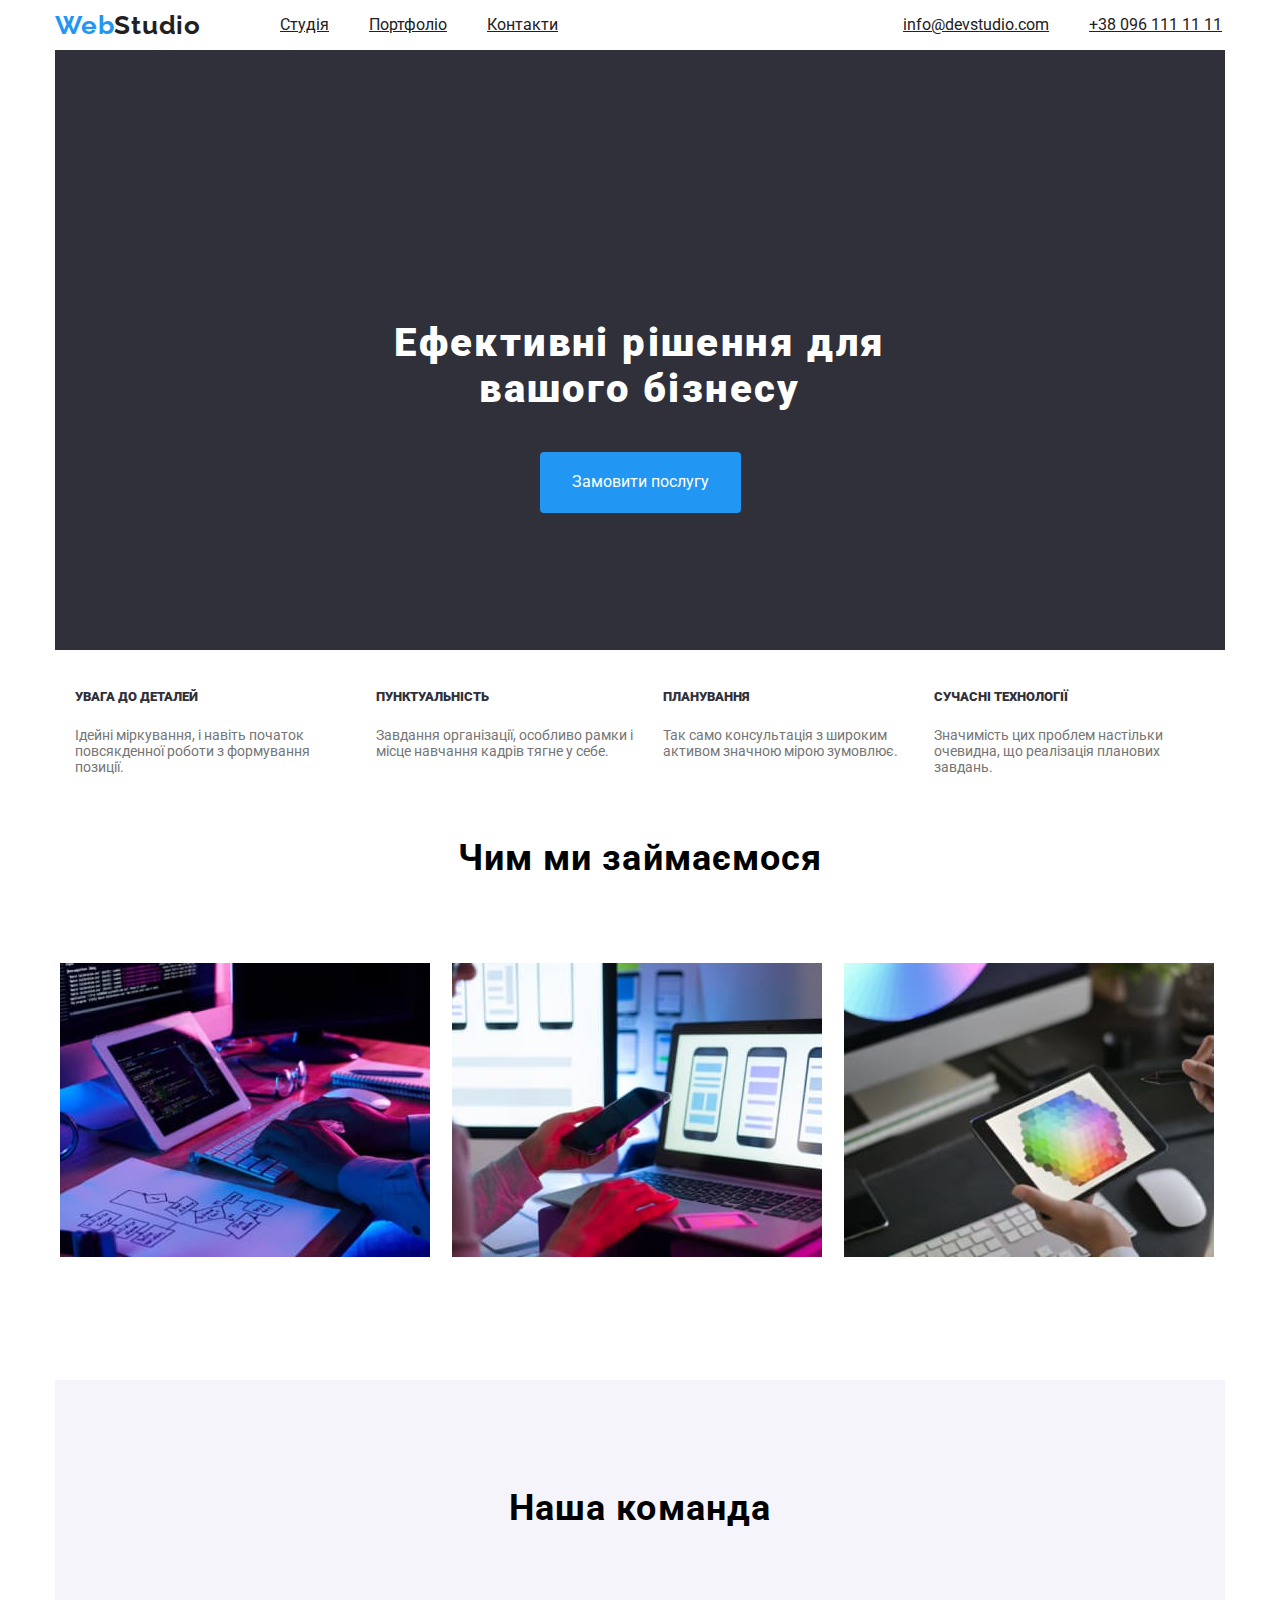
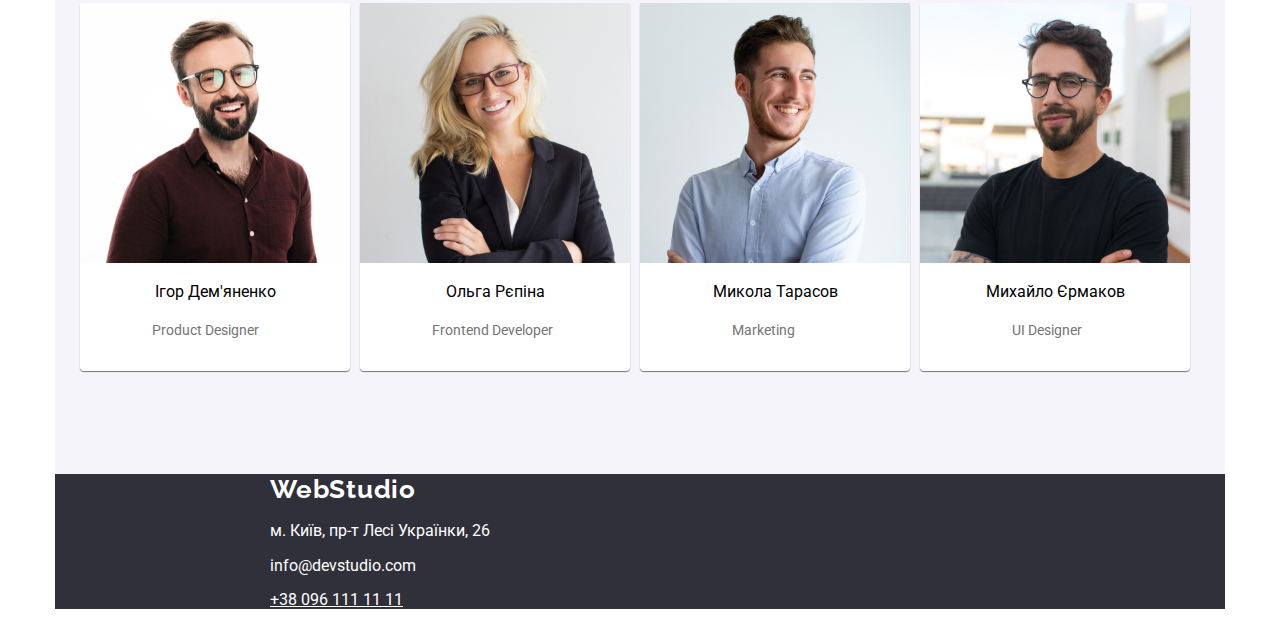
<file: index.html>
<!DOCTYPE html>
<html lang="en">
<head>
    <link href="https://cdn.jsdelivr.net/npm/modern-normalize@2.0.0/modern-normalize.min.css" rel="stylesheet">
    <title>Web studio</title>
    <meta charset="UTF-8">
    <link rel="stylesheet" href="style.css">
    <link href="https://fonts.googleapis.com/css2?family=Alex+Brush&family=Madimi+One&family=Noto+Sans+Bamum&family=Roboto:ital,wght@0,100;0,300;0,400;0,500;0,700;0,900;1,100;1,300;1,400;1,500;1,700;1,900&display=swap" rel="stylesheet">
    <link href="https://fonts.googleapis.com/css2?family=Alex+Brush&family=Madimi+One&family=Noto+Sans+Bamum&family=Raleway:ital@0;1&family=Roboto:ital,wght@0,100;0,300;0,400;0,500;0,700;0,900;1,100;1,300;1,400;1,500;1,700;1,900&display=swap" rel="stylesheet">
</head>
    <div class="container">
        <header>
            <section class="section-header">
                <div class="header-div">
                <a class="main-H1"><span class="span-class">Web</span>Studio</a>
                    <nav class="class-nav">
                        <ul class="class-ul">
                            <li><a href="Студія">Студія</a></li>
                            <li><a href="Портфоліо">Портфоліо</a></li>
                            <li><a href="Контакти">Контакти</a></li>
                        </ul>
                        <ul class="ul-class">
                            <li><a href="info@devstudio.com">info@devstudio.com</a></li>
                            <li><a href="tel">+38 096 111 11 11</a></li>
                        </ul>
                    </nav>
                </div>
            </section>
        </header>
        <main>
            <section class="section-class">
                <p class="p"><strong>Ефективні рішення для вашого бізнесу</strong></p>
                <button class="class-button">Замовити послугу</button>
            </section>
                <ul class="main-ul">
                    <li class="main-ul-li">
                        <h5 class="h5"><strong>УВАГА ДО ДЕТАЛЕЙ</strong></h5>
                        <p class="flexul-item">Ідейні міркування, і навіть початок повсякденної роботи з формування позиції.</p>
                    </li>
                    <li class="main-ul-li">
                        <h5 class="h5"><strong>ПУНКТУАЛЬНІСТЬ</strong></h5>
                        <p class="flexul-item">Завдання організації, особливо рамки і місце навчання кадрів тягне у себе.</p>
                    </li>
                    <li class="main-ul-li">  
                        <h5 class="h5"><strong>ПЛАНУВАННЯ</strong></h5>
                        <p class="flexul-item">Так само консультація з широким активом значною мірою зумовлює.</p>
                    </li>
                    <li class="main-ul-li"> 
                        <h5 class="h5"><strong>СУЧАСНІ ТЕХНОЛОГІЇ</strong></h5>
                        <p class="flexul-item">Значимість цих проблем настільки очевидна, що реалізація планових завдань.</p>
                    </li>
                </ul>
                <h1 class="decorativ-h1">Чим ми займаємося</h1>
            <ul class="flex-li">
                <li><img class="flex-img"  width="370px" height="294px" src="./img/img (56).jpg" alt=""><li/>
                <li><img class="flex-img"  width="370px" height="294px" src="./img/img (57).jpg" alt=""><li/>
                <li><img class="flex-img"  width="370px" height="294px" src="./img/img (58).jpg" alt=""><li/>
            </ul> 
        <section class="Наша-команда-flex">
            <h1 class="h-1">Наша команда</h1>
            <ul class="Наша-команда-class">
                <li class="main-li">
                    <img width="270px" height="260px"src="./img/img.jpg" alt="">
                    <p class="main-p">Ігор Дем'яненко</p>
                    <p class="class-p">Product Designer</p>
                </li>       
                <li class="main-li">
                    <img width="270px" height="260px"src="./img/img (13).jpg" alt="">
                    <p class="main-p">Ольга Рєпіна</p>
                    <p class="class-p">Frontend Developer</p>
                </li>
                <li class="main-li">
                    <img width="270px" height="260px"src="./img/img (14).jpg" alt="">
                    <p class="main-p">Микола Тарасов</p>
                    <p class="p-class">Marketing</p>
                </li>
                <li class="main-li">
                    <img width="270px" height="260px"src="./img/img (15).jpg" alt="">
                    <p class="main-p">Михайло Єрмаков</p>
                    <p class="p-class">UI Designer</p>
                </li>
            </ul>
        </main>
        </section>
        <footer>
            <ol class="class-ol">
                <li><h1 class="main-H1">WebStudio</h1></li>
                <li><p>м. Київ, пр-т Лесі Українки, 26</p></li>
                <li><p>info@devstudio.com</p></li>
                <li><a class="a-ol" href="tel">+38 096 111 11 11</a></li>
            </ol>
        </footer> 
    </div>
</html>
</file>
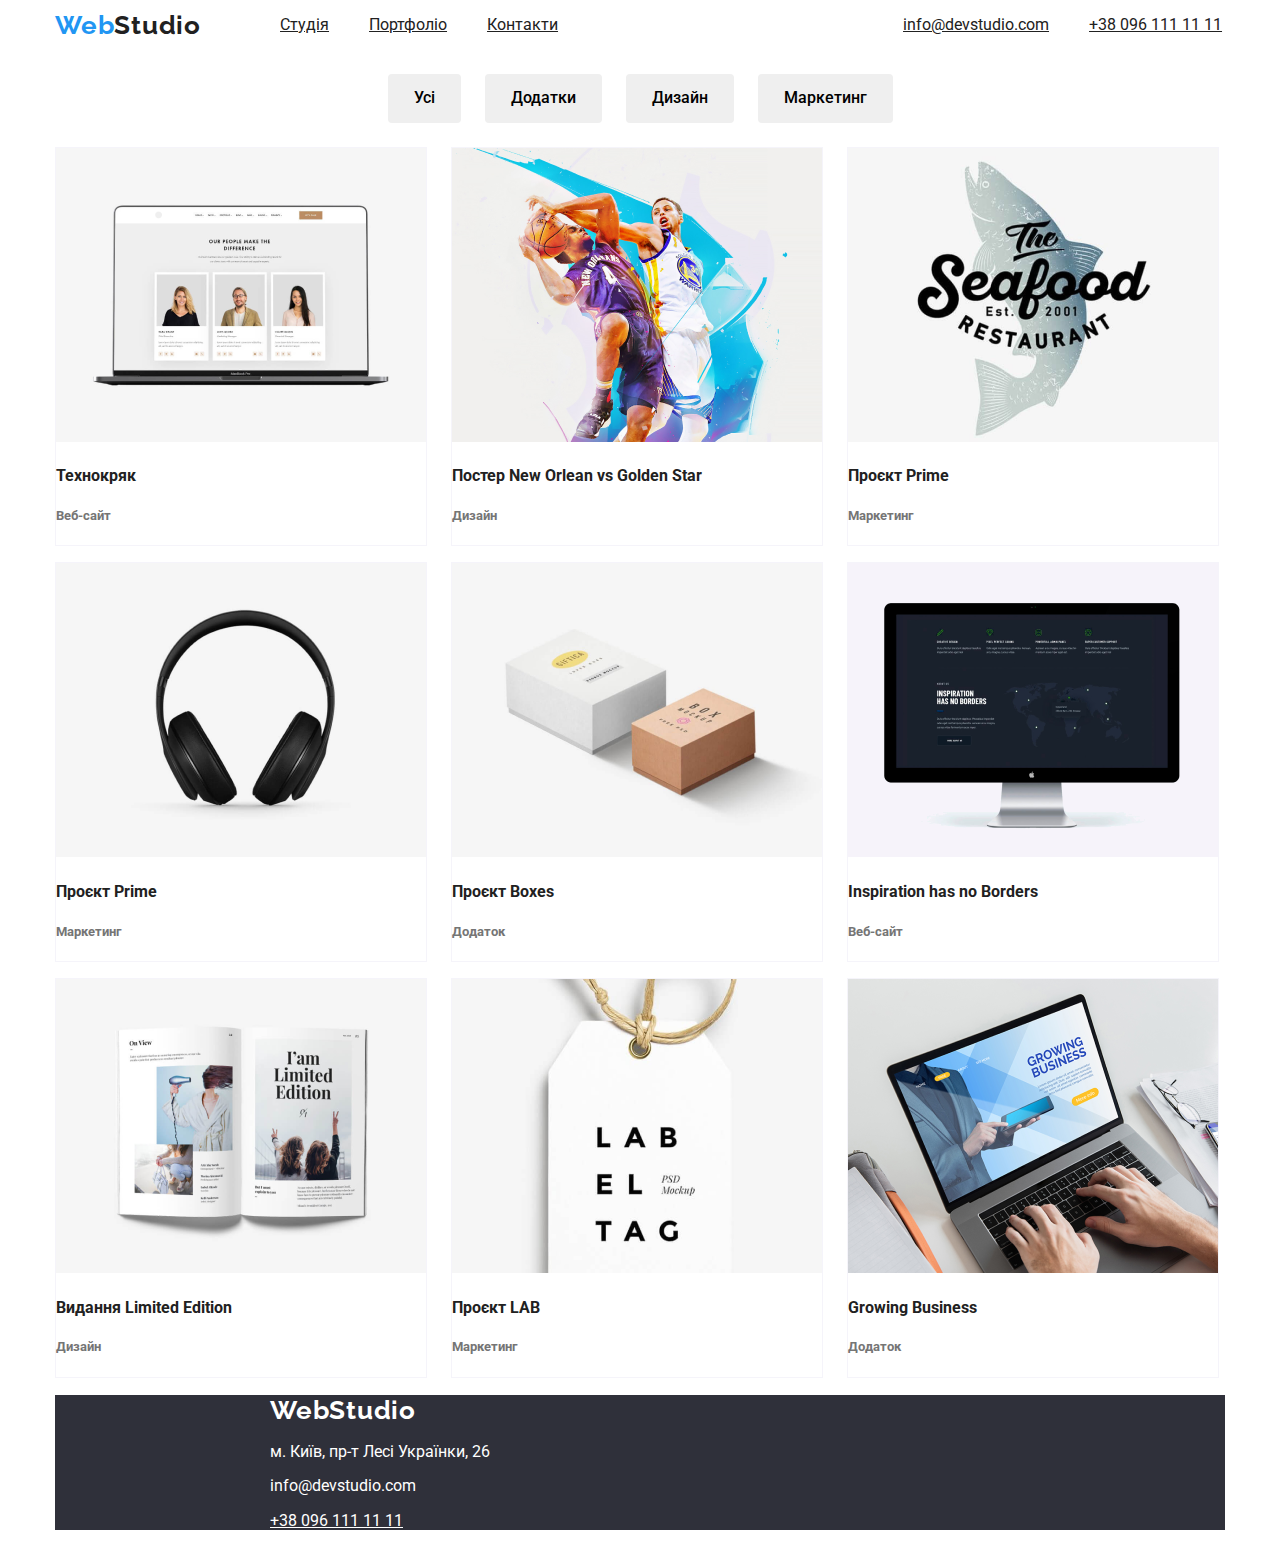
<file: portfolio.html>
<!DOCTYPE html>
<html lang="en">
    <head>
        <link href="https://cdn.jsdelivr.net/npm/modern-normalize@2.0.0/modern-normalize.min.css" rel="stylesheet">
            <title>Portfolio</title>
            <meta charset="UTF-8">
            <link rel="stylesheet" href="style.css">
            <link href="https://fonts.googleapis.com/css2?family=Alex+Brush&family=Madimi+One&family=Noto+Sans+Bamum&family=Raleway:ital@0;1&family=Roboto:ital,wght@0,100;0,300;0,400;0,500;0,700;0,900;1,100;1,300;1,400;1,500;1,700;1,900&display=swap" rel="stylesheet">
            <link href="https://fonts.googleapis.com/css2?family=Alex+Brush&family=Madimi+One&family=Noto+Sans+Bamum&family=Raleway:ital@0;1&family=Roboto:ital,wght@0,100;0,300;0,400;0,500;0,700;0,900;1,100;1,300;1,400;1,500;1,700;1,900&display=swap" rel="stylesheet">
    </head>
<div class="container">
    <header>
        <section class="section-header">
            <div class="header-div">
            <a class="main-H1"><span class="span-class">Web</span>Studio</a>
            <nav class="class-nav">
            <ul class="class-ul">
                <li><a href="Студія">Студія</a></li>
                <li><a href="Портфоліо">Портфоліо</a></li>
                <li><a href="Контакти">Контакти</a></li>
            </ul>
            <ul class="ul-class">
                <li><a href="info@devstudio.com">info@devstudio.com</a></li>
                <li><a href="tel">+38 096 111 11 11</a></li>
            </ul>
            </nav>
            </div>
        </section>
    </header>
        <main>
            <ul class="decorativ-ul">
                <li><button class="main-button">Усі</button></li>
                <li><button class="main-button">Додатки</button></li>
                <li><button class="main-button">Дизайн</button></li>
                <li><button class="main-button">Маркетинг</button></li>
            </ul>
            <ul class="ul-flex">
                <li class="third-ul-itam">
                    <img src="./img/img (47).png" alt="1">
                    <h4 class="h4-class">Технокряк</h4>
                    <h5 class="h5-class">Веб-сайт</h5>
                </li>
                <li class="third-ul-itam">
                    <img   src="./img/img (48).png" alt="">
                    <h4 class="h4-class">Постер New Orlean vs Golden Star</h4>
                    <h5 class="h5-class">Дизайн</h5>
                </li>
                <li class="third-ul-itam">
                    <img   src="./img/img (49).png" alt=""> 
                    <h4 class="h4-class">Проєкт Prime</h4>
                    <h5 class="h5-class">Маркетинг</h5>
                </li>
            </ul>
            <ul class="ul-flex">
                <li class="third-ul-itam">
                    <img   src="./img/img (50).png" alt=""> 
                    <h4 class="h4-class">Проєкт Prime</h4>
                    <h5 class="h5-class">Маркетинг</h5>
                </li>
                <li class="third-ul-itam">
                    <img   src="./img/img (51).png" alt=""> 
                    <h4 class="h4-class">Проєкт Boxes</h4>
                    <h5 class="h5-class">Додаток</h5>
                </li>
                <li class="third-ul-itam">
                    <img   src="./img/img (52).png" alt=""> 
                    <h4 class="h4-class">Inspiration has no Borders</h4>
                    <h5 class="h5-class">Веб-сайт</h5>
                </li>
            </ul>
            <ul class="ul-flex">
                <li class="third-ul-itam">
                    <img   src="./img/img (53).png" alt=""> 
                    <h4 class="h4-class">Видання Limited Edition</h4>
                    <h5 class="h5-class">Дизайн</h5>
                </li>
                <li class="third-ul-itam">
                    <img  src="./img/img (54).png" alt="">
                    <h4 class="h4-class">Проєкт LAB</h4>
                    <h5 class="h5-class">Маркетинг</h5>
                </li>
                <li class="third-ul-itam">
                    <img   src="./img/img (55).png" alt="">
                    <h4 class="h4-class">Growing Business</h4>
                    <h5 class="h5-class">Додаток</h5>
                </li>
            </ul>
        </main>
    <footer>
        <ol class="class-ol">
            <li><h1 class="main-H1">WebStudio</h1></li>
            <li><p>м. Київ, пр-т Лесі Українки, 26</p></li>
            <li><p>info@devstudio.com</p></li>
            <li><a class="a-ol" href="tel">+38 096 111 11 11</a></li>
        </ol>
    </section>
</footer>
</div>
</html>
</file>
<file: style.css>
:root{
 --first-color:#2F303A;
 --second-color:#757575;
 --third-color:#212121;
 --fourth-color:#FFFFFF;
 --fifth-color:#F5F4FA;
 --sixth-color:#EEEEEE;
 --hover-color:#2196F3;

}
.container{
    max-width: 1200px;
    padding: 0 15px;
    margin: 0 auto;
    font-family: Roboto;
}
section{
    font-family: Roboto;
}
li{
    
    list-style-type: none;
}
ul{
    padding-inline-start: 0px;
}
footer{
    color: var(--first-color);
    background-color: var(--first-color);
}
.header-div{
    display: flex;
    align-items: center;
}
.class-ol{
    color: var(--fourth-color);
    padding-left: 215px;
}
.main-ul{
    display: flex;
    flex-direction: row;
    justify-content: inline;
    justify-content: center;
    gap: 30px;
    padding-right: 20px;
    padding-left: 20px;
}
.main-ul-li::before{
    display: block;
    width: 270px;
    height: 120px;
    border-radius: 3px;
    background-color: var(--fifth-color);
}
.main-ul-li:first-child::before{
    background-image:url(./antenna 1 (1).png);
    background-repeat: no-repeat;
    background-position: center;
}
.main-ul-li:nth-child(2)::before{
    background-image: url(./img/clock 1 (1).png);
    background-repeat:no-repeat;
    background-position: center;
}
.main-ul-li:nth-child(3)::before{
    background-image: url(./diagram 1 .png);
    background-repeat:no-repeat;
    background-position: center;
}
.main-ul-li:nth-child(4)::before{
    background-image: url(./img/Group (2).png);
    background-repeat:no-repeat;
    background-position: center;
}
.Наша-команда-class{
    background-color: var(--fifth-color);
    padding-left: 25px;
    display: flex;
    flex-direction: row;
    gap: 10px;
}
.Наша-команда-flex{
    padding-bottom: 95px;
    margin-bottom: -25px;
    background-color: var(--fifth-color);
}
.flex-li{
    padding-bottom: 94px;
    padding-left: 5px;
    width: 1170px;
    display: flex;
    flex-direction: row;
    justify-content: space-between;
}
.decorativ-ul{
    gap: 8px;
    display: flex;
    flex-direction: row;
    justify-content: center;
}
.section-li{
    background-color: var(--fifth-color);
 }
.class-button{
    padding: 21px 32px;
    color: var(--fourth-color);
    background-color: var(--hover-color);
    border: none;
    border-radius: 4px;
}
.section-class{
    padding-top: 230px;   
    height: 600px;
    background-color: var(--first-color);
    text-align: center;
}
.p{
    padding-left: 270px;
    max-width: 900px;
    text-align: center;
    color: var(--fourth-color);
    font-size: 40px;
    font-weight: 900;
    letter-spacing: 0.06em;
}
.h-1{
    padding-top: 107px;
    padding-bottom: 50px;
    font-size: 36px;
    font-weight: 700;
    line-height: 42.19px;
    letter-spacing: 0.03em;
    text-align: center;
    background-color: var(--fifth-color);
}
.decorativ-h1{
    padding-bottom: 60px;
    font-size: 36px;
    font-weight: 700;
    line-height: 42.19px;
    letter-spacing: 0.03em;
    text-align: Center;
}
.main-li{
    background-color: var(--fourth-color);
    height: 368px;
    box-shadow: 0px 1px 1px var(--second-color);
    border-radius: 4px;
}
.section-header{
    display: flex;
    flex-direction: row;
    max-width: 1170px;
    gap: 346px;
}
.ul-class{
    display: flex;
    flex-direction: row;
    justify-content: right;
    gap: 40px;
}
.class-ul{
    display: flex;
    flex-direction: row;
    gap: 40px;
}
.span-class{
    color: var(--hover-color);
}
.class-nav{
    display: flex;
    align-items: center;
    gap: 345px;
}
.main-H1:hover{
    color: var(--third-color);
}
.main-H1{
    padding-right:79px;
    font-family: Raleway;
    font-size: 26px;
    font-weight: 700;
    line-height: 30.52px;
    letter-spacing: 0.03em;
}
a{
    color: var(--third-color);
}
a:hover{
    color: var(--hover-color);
}
.a-ol{
    color: var(--fourth-color);
}
.a-ol:hover{
    color: var(--hover-color);
}
.h5-class{
    color: var(--second-color);
}
.h4-class{
    color: var(--third-color);
}
.h5{
    height: 16px;
    color: var(--first-color);
}
.flexul-item{
    font-weight: 400px;
    font-size: 14px;
    font-family: Roboto;
    height: 72px;
    color: var(--second-color);
}
ol{
    color: var(--fourth-color);
}
.class-p{
    font-size: 14px; 
    line-height: 24px;
    color: var(--second-color);
    padding-left: 72px;
}
.main-p{
    display: flex;
    justify-content: center;
}
.p-class{
    font-size: 14px; 
    line-height: 24px;
    color: var(--second-color);
    padding-left: 92px;
}
button:hover{ 
    background-color: var(--hover-color);
    color: var(--fourth-color);
    box-shadow: 0px 10px 10px var(--first-color);
}
.main-button{
    font-size: 16px;
    font-weight: 500;
    border: none;
    border-radius: 4px;
    padding: 15px 26px;
    margin: 8px;
}
.ul-flex{
    display: flex;
    flex-direction: row;
    justify-content: inline;
    gap: 24px;
}
.third-ul-itam:hover{
    box-shadow: 1px 3px 4px var(--sixth-color);
}
.third-ul-itam{
    border:1px solid var(--fifth-color);
    width: calc( (100% -60px) /3);
}
</file>
